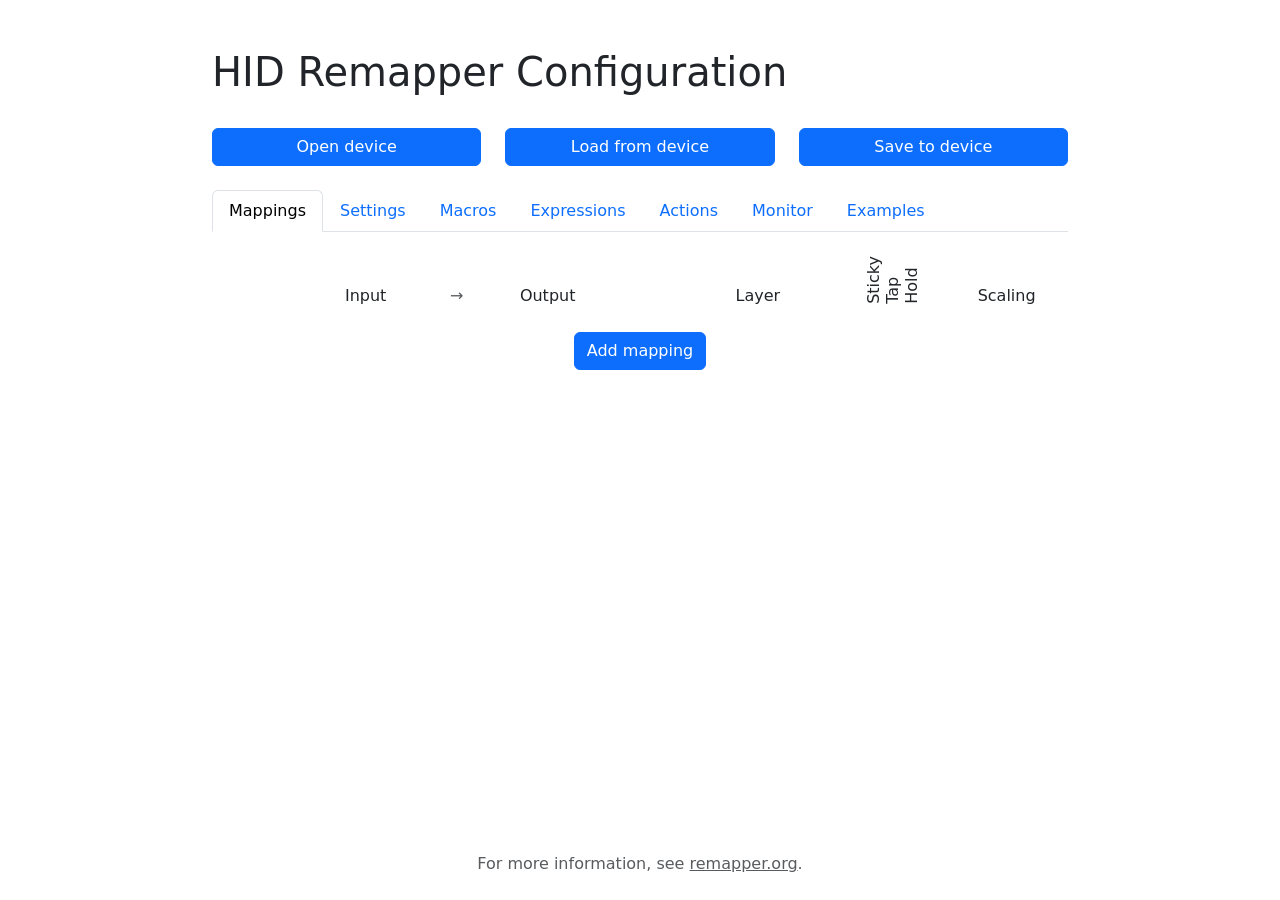
<file: config-tool-web/index.html>
<!doctype html>
<html style="scrollbar-gutter: stable both-edges;">

<head>
    <meta charset="utf-8">
    <meta name="viewport" content="width=device-width, initial-scale=1">
    <link href="https://cdn.jsdelivr.net/npm/bootstrap@5.1.3/dist/css/bootstrap.min.css" rel="stylesheet" integrity="sha384-1BmE4kWBq78iYhFldvKuhfTAU6auU8tT94WrHftjDbrCEXSU1oBoqyl2QvZ6jIW3" crossorigin="anonymous">
    <title>HID Remapper Configuration</title>
    <script src="https://cdn.jsdelivr.net/npm/bootstrap@5.1.3/dist/js/bootstrap.min.js" integrity="sha384-QJHtvGhmr9XOIpI6YVutG+2QOK9T+ZnN4kzFN1RtK3zEFEIsxhlmWl5/YESvpZ13" crossorigin="anonymous"></script>
    <script src="code.js" type="module"></script>
    </script>
</head>

<body>

    <div class="container d-flex flex-column" style="min-width: 880px; max-width: 880px; min-height: 100vh;">

        <h1 class="mt-sm-5 mt-3">HID Remapper Configuration</h1>

        <div class="row my-4">
            <div class="col">
                <button id="open_device" type="button" class="btn btn-primary w-100">Open device</button>
            </div>
            <div class="col">
                <button id="load_from_device" type="button" class="btn btn-primary w-100">Load from device</button>
            </div>
            <div class="col">
                <button id="save_to_device" type="button" class="btn btn-primary w-100 position-relative">
                    <span id="save_to_device_checkmark" class="position-absolute top-0 start-100 translate-middle badge bg-success rounded-pill hub_port_badge d-none">&check;</span>
                    <span>Save to device</span>
                </button>
            </div>
        </div>

        <div id="error" class="alert alert-danger d-none"></div>

        <div class="nav nav-tabs" id="nav-tab" role="tablist">
            <button class="nav-link active" id="nav-mappings-tab" data-bs-toggle="tab" data-bs-target="#nav-mappings" type="button" role="tab">Mappings</button>
            <button class="nav-link" id="nav-settings-tab" data-bs-toggle="tab" data-bs-target="#nav-settings" type="button" role="tab">Settings</button>
            <button class="nav-link" id="nav-macros-tab" data-bs-toggle="tab" data-bs-target="#nav-macros" type="button" role="tab">Macros</button>
            <button class="nav-link" id="nav-expressions-tab" data-bs-toggle="tab" data-bs-target="#nav-expressions" type="button" role="tab">Expressions</button>
            <button class="nav-link" id="nav-actions-tab" data-bs-toggle="tab" data-bs-target="#nav-actions" type="button" role="tab">Actions</button>
            <button class="nav-link" id="nav-monitor-tab" data-bs-toggle="tab" data-bs-target="#nav-monitor" type="button" role="tab">Monitor</button>
            <button class="nav-link" id="nav-examples-tab" data-bs-toggle="tab" data-bs-target="#nav-examples" type="button" role="tab">Examples</button>
        </div>

        <div class="tab-content flex-grow-1">

            <div class="tab-pane active" id="nav-mappings" role="tabpanel" tabindex="0">

                <div class="row pb-2 mt-3" style="overflow-x: auto;">
                    <div>
                        <div class="row my-2 align-items-end">
                            <div class="col-1"></div>
                            <div class="col-5 text-center">
                                <div class="d-flex gap-1 align-items-center">
                                    <div class="w-50 text-center"><a href="#" id="input-column-header" class="text-decoration-none text-reset d-block">Input</a></div>
                                    <span class="text-muted">&rarr;</span>
                                    <div class="w-50 text-center"><a href="#" id="output-column-header" class="text-decoration-none text-reset d-block">Output</a></div>
                                </div>
                            </div>
                            <div class="col-4">
                                <div class="d-flex align-items-end">
                                    <div class="flex-fill text-center"><a href="#" id="layer-column-header" class="text-decoration-none text-reset d-block">Layer</a></div>
                                    <div class="text-start pt-1" style="writing-mode: vertical-rl; transform: rotate(180deg); line-height: 1.2em;">Sticky<br>Tap<br>Hold</div>
                                </div>
                            </div>
                            <div class="col-2 text-center">Scaling</div>
                        </div>

                        <div id="mappings">
                        </div>
                    </div>
                </div>

                <div class="text-center mt-2 mb-3">
                    <button id="add_mapping" type="button" class="btn btn-primary">Add mapping</button>
                </div>

            </div>

            <div class="tab-pane" id="nav-settings" role="tabpanel" tabindex="0">

                <div class="row mt-4">
                    <div class="col-4 text-end">
                        Unmapped inputs passthrough on layer
                    </div>
                    <div class="col-8">
                        <div class="form-check form-check-inline">
                            <input type="checkbox" id="unmapped_passthrough_checkbox0" class="form-check-input">
                            <label for="unmapped_passthrough_checkbox0" class="form-check-label">0</label>
                        </div>
                        <div class="form-check form-check-inline">
                            <input type="checkbox" id="unmapped_passthrough_checkbox1" class="form-check-input">
                            <label for="unmapped_passthrough_checkbox1" class="form-check-label">1</label>
                        </div>
                        <div class="form-check form-check-inline">
                            <input type="checkbox" id="unmapped_passthrough_checkbox2" class="form-check-input">
                            <label for="unmapped_passthrough_checkbox2" class="form-check-label">2</label>
                        </div>
                        <div class="form-check form-check-inline">
                            <input type="checkbox" id="unmapped_passthrough_checkbox3" class="form-check-input">
                            <label for="unmapped_passthrough_checkbox3" class="form-check-label">3</label>
                        </div>
                        <div class="form-check form-check-inline">
                            <input type="checkbox" id="unmapped_passthrough_checkbox4" class="form-check-input">
                            <label for="unmapped_passthrough_checkbox4" class="form-check-label">4</label>
                        </div>
                        <div class="form-check form-check-inline">
                            <input type="checkbox" id="unmapped_passthrough_checkbox5" class="form-check-input">
                            <label for="unmapped_passthrough_checkbox5" class="form-check-label">5</label>
                        </div>
                        <div class="form-check form-check-inline">
                            <input type="checkbox" id="unmapped_passthrough_checkbox6" class="form-check-input">
                            <label for="unmapped_passthrough_checkbox6" class="form-check-label">6</label>
                        </div>
                        <div class="form-check form-check-inline">
                            <input type="checkbox" id="unmapped_passthrough_checkbox7" class="form-check-input">
                            <label for="unmapped_passthrough_checkbox7" class="form-check-label">7</label>
                        </div>
                    </div>
                </div>
                <div class="row mt-3">
                    <div class="col-4 text-end">
                        <label for="partial_scroll_timeout_input" class="col-form-label">Partial scroll timeout</label>
                    </div>
                    <div class="col-auto">
                        <div class="input-group">
                            <input type="number" id="partial_scroll_timeout_input" class="form-control text-end" style="max-width: 100px;">
                            <span class="input-group-text">ms</span>
                        </div>
                    </div>
                </div>
                <div class="row mt-3">
                    <div class="col-4 text-end">
                        <label for="tap_hold_threshold_input" class="col-form-label">Tap-hold threshold</label>
                    </div>
                    <div class="col-auto">
                        <div class="input-group">
                            <input type="number" id="tap_hold_threshold_input" class="form-control text-end" style="max-width: 100px;">
                            <span class="input-group-text">ms</span>
                        </div>
                    </div>
                </div>
                <div class="row mt-3">
                    <div class="col-4 text-end">
                        <label for="gpio_debounce_time_input" class="col-form-label">GPIO debounce time</label>
                    </div>
                    <div class="col-auto">
                        <div class="input-group">
                            <input type="number" id="gpio_debounce_time_input" class="form-control text-end" style="max-width: 100px;">
                            <span class="input-group-text">ms</span>
                        </div>
                    </div>
                </div>
                <div class="row mt-3">
                    <div class="col-4 text-end">
                        <label for="macro_entry_duration_input" class="col-form-label">Macro step duration</label>
                    </div>
                    <div class="col-auto">
                        <div class="input-group">
                            <input type="number" min="1" max="256" id="macro_entry_duration_input" class="form-control text-end" style="max-width: 100px;">
                            <span class="input-group-text">ms</span>
                        </div>
                    </div>
                </div>
                <div class="row mt-3">
                    <div class="col-4 text-end">
                        <label for="interval_override_dropdown" class="col-form-label">Override polling rate</label>
                    </div>
                    <div class="col-auto">
                        <select class="form-select" id="interval_override_dropdown">
                            <option value="0">don't override</option>
                            <option value="16">62.5 Hz</option>
                            <option value="8">125 Hz</option>
                            <option value="4">250 Hz</option>
                            <option value="2">500 Hz</option>
                            <option value="1">1000 Hz</option>
                        </select>
                    </div>
                </div>
                <div class="row mt-3">
                    <div class="col-4 text-end">
                        <label for="our_descriptor_number_dropdown" class="col-form-label">Emulated device type</label>
                    </div>
                    <div class="col-auto">
                        <select class="form-select" id="our_descriptor_number_dropdown">
                            <option value="0">Mouse and keyboard</option>
                            <option value="1">Absolute mouse and keyboard</option>
                            <option value="2">Switch gamepad</option>
                            <option value="3">PS4 arcade stick</option>
                            <option value="4">Stadia controller</option>
                            <option value="5">XAC/Flex compatible</option>
                        </select>
                    </div>
                </div>
                <div class="row mt-3">
                    <div class="col-4 text-end">
                        <label for="input_labels_dropdown" class="col-form-label">Input labels</label>
                    </div>
                    <div class="col-auto">
                        <select class="form-select" id="input_labels_dropdown">
                            <option value="0">mouse</option>
                            <option value="1">gamepad</option>
                        </select>
                    </div>
                </div>
                <div class="row mt-3">
                    <div class="col-4 text-end">
                        <label for="gpio_output_mode_dropdown" class="col-form-label">GPIO output mode</label>
                    </div>
                    <div class="col-auto">
                        <select class="form-select" id="gpio_output_mode_dropdown">
                            <option value="0">0=low, 1=high</option>
                            <option value="1">0=high impedance, 1=low</option>
                        </select>
                    </div>
                </div>
                <div class="row mt-3">
                    <div class="col-4 text-end">
                        <label for="ignore_auth_dev_inputs_checkbox" class="col-form-label">Ignore auth device inputs</label>
                    </div>
                    <div class="col-auto">
                        <input type="checkbox" id="ignore_auth_dev_inputs_checkbox" class="form-check-input align-middle">
                    </div>
                </div>
                <div class="row mt-3">
                    <div class="col-4 text-end">
                        <label for="normalize_gamepad_inputs_checkbox" class="col-form-label">Normalize gamepad inputs</label>
                    </div>
                    <div class="col-auto">
                        <input type="checkbox" id="normalize_gamepad_inputs_checkbox" class="form-check-input align-middle">
                    </div>
                </div>
                <div class="row mt-3">
                    <p><em>Changes to the emulated device type become active after disconnecting and reconnecting HID Remapper.</em></p>
                    <p><em>Changes to gamepad input normalization are applied after re-plugging the device or HID Remapper.</em></p>
                </div>

                <h5 class="mt-4">Custom usages</h5>

                <div id="quirks_container">

                </div>
                <div class="mt-4">
                    <button id="add_quirk" type="button" class="btn btn-primary">Add usage</button>
                </div>

                <div class="row mt-3">
                    <em>If both Vendor ID and Product ID are zero, usage applies to all interfaces on all devices.<br>
                    Set size to zero to remove an existing usage.<br>
                    Custom usages are only applied after re-plugging the device or HID Remapper.</em>
                </div>
            </div>

            <div class="tab-pane" id="nav-macros" role="tabpanel" tabindex="0">

                <div class="accordion mt-4" id="macros_container">

                </div>

            </div>

            <div class="tab-pane" id="nav-expressions" role="tabpanel" tabindex="0">

                <div class="mt-4" id="expressions_container">

                </div>

                <div class="row mt-4">
                    <em>Expression /* comments */ are not saved to device, but they are preserved in exported JSON files.</em>
                </div>
            </div>

            <div class="tab-pane" id="nav-actions" role="tabpanel" tabindex="0">

                <div class="row mt-4">
                    <div class="col-4">
                        <button id="download_json" type="button" class="btn btn-primary w-100">Export JSON</button>
                    </div>
                    <div class="col-4">
                        <button id="upload_json" type="button" class="btn btn-primary w-100">Import JSON</button>
                    </div>
                </div>

                <div class="row mt-4">
                    <div class="col-4">
                        <button id="flash_firmware" type="button" class="btn btn-primary w-100">Flash firmware</button>
                    </div>
                    <div class="col-4" id="flash_b_side_container">
                        <button id="flash_b_side" type="button" class="btn btn-primary w-100">Flash B side</button>
                    </div>
                </div>

                <div class="row mt-4">
                    <div class="col-4 d-none" id="pair_new_device_container">
                        <button id="pair_new_device" type="button" class="btn btn-primary w-100">Pair new device</button>
                    </div>
                    <div class="col-4 d-none" id="clear_bonds_container">
                        <button id="clear_bonds" type="button" class="btn btn-primary w-100">Forget all devices</button>
                    </div>
                </div>

            </div>

            <div class="tab-pane" id="nav-monitor" role="tabpanel" tabindex="0">

                <p class="mt-4">Interact with the device connected to HID Remapper to see what usage codes it generates.</p>

                <div>
                    <button id="monitor_clear" type="button" class="btn btn-primary">Clear</button>
                </div>

                <div id="monitor_header" class="row p-1 mt-4 mb-2 d-none">
                    <div class="col-1 text-center"></div>
                    <div class="col-2 text-center monitor_usage">Usage</div>
                    <div class="col-3 text-center monitor_readable_name"></div>
                    <div class="col-2 text-center monitor_last_value">Last value</div>
                    <div class="col-2 text-center monitor_min_value">Min value</div>
                    <div class="col-2 text-center monitor_max_value">Max value</div>
                </div>

                <div id="monitor_container">
                </div>

            </div>

            <div class="tab-pane" id="nav-examples" role="tabpanel" tabindex="0">

                <ul id="examples" class="mt-4 list-group">

                </ul>

            </div>

        </div>

        <div class="text-center text-muted mt-4 mb-4">
            For more information, see <a class="text-reset" href="https://www.remapper.org/">remapper.org</a>.
        </div>

    </div>

    <template id="mapping_template">
        <div class="row mb-1 mapping_container align-items-center">
            <div class="col-1"><button type="button" class="btn btn-primary delete_button">×</button></div>
            <div class="col-5">
                <div class="d-flex gap-1 align-items-center">
                    <button type="button" class="btn btn-primary w-50 source_button position-relative">
                        <span class="position-absolute top-50 start-0 translate-middle badge bg-info rounded-pill hub_port_badge">0</span>
                        <span class="button_label">source</span>
                    </button>
                    <span class="text-muted">&rarr;</span>
                    <button type="button" class="btn btn-primary w-50 target_button position-relative">
                        <span class="position-absolute top-50 start-0 translate-middle badge bg-info rounded-pill hub_port_badge">0</span>
                        <span class="button_label">target</span>
                    </button>
                </div>
            </div>
            <div class="col-4">
                <div class="d-flex lh-1 text-center">
                    <div class="flex-fill row gx-1 justify-content-center me-3">
                        <div class="col-auto">
                            <input class="form-check-input layer_checkbox0" type="checkbox" value="">
                            <br><span class="text-muted small">0</span>
                        </div>
                        <div class="col-auto">
                            <input class="form-check-input layer_checkbox1" type="checkbox" value="">
                            <br><span class="text-muted small">1</span>
                        </div>
                        <div class="col-auto">
                            <input class="form-check-input layer_checkbox2" type="checkbox" value="">
                            <br><span class="text-muted small">2</span>
                        </div>
                        <div class="col-auto">
                            <input class="form-check-input layer_checkbox3" type="checkbox" value="">
                            <br><span class="text-muted small">3</span>
                        </div>
                        <div class="col-auto">
                            <input class="form-check-input layer_checkbox4" type="checkbox" value="">
                            <br><span class="text-muted small">4</span>
                        </div>
                        <div class="col-auto">
                            <input class="form-check-input layer_checkbox5" type="checkbox" value="">
                            <br><span class="text-muted small">5</span>
                        </div>
                        <div class="col-auto">
                            <input class="form-check-input layer_checkbox6" type="checkbox" value="">
                            <br><span class="text-muted small">6</span>
                        </div>
                        <div class="col-auto">
                            <input class="form-check-input layer_checkbox7" type="checkbox" value="">
                            <br><span class="text-muted small">7</span>
                        </div>
                    </div>
                    <div class="row gx-1">
                        <div class="col-auto ms-1" title="Sticky">
                            <input class="form-check-input sticky_checkbox" type="checkbox" value="">
                            <br><span class="text-muted small">S</span>
                        </div>
                        <div class="col-auto" title="Tap">
                            <input class="form-check-input tap_checkbox" type="checkbox" value="">
                            <br><span class="text-muted small">T</span>
                        </div>
                        <div class="col-auto" title="Hold">
                            <input class="form-check-input hold_checkbox" type="checkbox" value="">
                            <br><span class="text-muted small">H</span>
                        </div>
                    </div>
                </div>
            </div>
            <div class="col-2"><input class="form-control scaling_input text-end" type="number"></div>
        </div>
    </template>

    <template id="usage_button_template">
        <button type="button" class="btn btn-primary usage_button m-1"></button>
    </template>

    <template id="example_template">
        <li class="list-group-item border border-0"><a class="text-muted" href="javascript:void(0);"></a></li>
    </template>

    <template id="macro_template">
        <div class="accordion-item" id="macro_N">
            <h2 class="accordion-header">
                <button class="accordion-button collapsed" type="button" data-bs-toggle="collapse" data-bs-target="#collapse_X">
                    <span class="macro_name flex-shrink-0">Macro N</span>
                    <span class="macro_preview text-muted px-3 flex-fill text-truncate"></span>
                </button>
            </h2>
            <div id="collapse_X" class="accordion-collapse collapse" data-bs-parent="#macros_container">
                <div class="accordion-body">
                    <div class="macro_entries">
                    </div>
                    <div class="mt-1">
                        <button type="button" class="add_macro_entry btn btn-outline-primary">+</button>
                    </div>
                </div>
            </div>
        </div>
    </template>

    <template id="macro_entry_template">
        <div class="macro_entry row g-1 mt-1">

            <div class="add_item_container col-auto">
                <button type="button" class="add_macro_item btn btn-outline-primary">+</button>
            </div>
        </div>
    </template>

    <template id="macro_item_template">
        <div class="btn-group macro_item col-auto">
            <button type="button" class="delete_macro_item btn btn-primary">×</button>
            <button type="button" class="macro_item_usage btn btn-primary" data-hid-usage="0x00000000">
                <span class="button_label">Nothing</span>
            </button>
        </div>
    </template>

    <template id="expression_template">
        <div class="mb-3">
            <label class="form-label expression_label">Expression</label>
            <textarea type="text" class="form-control expression_input font-monospace" rows="1" spellcheck="false"></textarea>
        </div>
    </template>

    <template id="monitor_template">
        <div class="row monitor_row p-1 my-2 rounded">
            <div class="col-1"><button type="button" title="map this" class="btn btn-sm btn-primary map_this_button" style="padding: 0rem 0.4rem;">+</button></div>
            <div class="col-2 text-center monitor_usage position-relative">
                <span class="position-absolute top-50 start-0 translate-middle badge bg-info rounded-pill hub_port_badge">0</span>
                <span class="font-monospace usage_label"></span>
            </div>
            <div class="col-3 text-center monitor_readable_name"></div>
            <div class="col-2 text-end monitor_last_value"></div>
            <div class="col-2 text-end monitor_min_value"></div>
            <div class="col-2 text-end monitor_max_value"></div>
        </div>
    </template>

    <template id="quirk_template">
        <div>
            <div class="row">
                <div class="col-1 pt-3">
                    <button type="button" class="btn btn-primary delete_button">×</button>
                </div>
                <div class="col-3">
                    <label class="col-form-label">Vendor ID</label>
                    <div class="input-group">
                        <span class="input-group-text">0x</span>
                        <input type="text" class="form-control vendor_id_input text-end">
                    </div>
                </div>
                <div class="col-3">
                    <label class="col-form-label">Product ID</label>
                    <div class="input-group">
                        <span class="input-group-text">0x</span>
                        <input type="text" class="form-control product_id_input text-end">
                    </div>
                </div>
                <div class="col-2">
                    <label class="col-form-label">Interface</label>
                    <input type="number" min="0" max="255" class="form-control interface_input text-end">
                </div>
                <div class="col-2">
                    <label class="col-form-label">Report ID</label>
                    <input type="number" min="0" max="255" class="form-control report_id_input text-end">
                </div>
            </div>
            <div class="row mb-4">
                <div class="col-1">
                </div>
                <div class="col-3 pt-4">
                    <div class="form-check">
                        <input class="form-check-input relative_checkbox" type="checkbox" value="">
                        <label class="form-check-label relative_checkbox_label">Relative</label>
                    </div>
                    <div class="form-check">
                        <input class="form-check-input signed_checkbox" type="checkbox" value="">
                        <label class="form-check-label signed_checkbox_label">Signed</label>
                    </div>
                </div>
                <div class="col-3">
                    <label class="col-form-label">Usage</label>
                    <div class="input-group">
                        <span class="input-group-text">0x</span>
                        <input type="text" class="form-control usage_input text-end">
                    </div>
                </div>
                <div class="col-2">
                    <label class="col-form-label">Size</label>
                    <input type="number" min="0" max="32" class="form-control size_input text-end">
                </div>
                <div class="col-2">
                    <label class="col-form-label">Position</label>
                    <input type="number" min="0" max="511" class="form-control bitpos_input text-end">
                </div>
            </div>
        </div>
    </template>

    <div id="source_usage_modal" class="modal fade" tabindex="-1">
        <div class="modal-dialog modal-lg modal-dialog-scrollable">
            <div class="modal-content">
                <div class="modal-header">
                    <h5 class="modal-title usage_modal_title">Select input</h5>
                    <button type="button" class="btn-close" data-bs-dismiss="modal" aria-label="Close"></button>
                </div>
                <div class="modal-body" style="overflow-y: scroll;">
                    <div class="row hub_port_container">
                        <div class="col-auto">
                            <label for="source_port_dropdown" class="col-form-label">Port</label>
                        </div>
                        <div class="col-auto">
                            <select class="form-select hub_port_dropdown" id="source_port_dropdown">
                                <option value="0">all</option>
                                <option value="1">1</option>
                                <option value="2">2</option>
                                <option value="3">3</option>
                                <option value="4">4</option>
                                <option value="5">5</option>
                                <option value="6">6</option>
                                <option value="7">7</option>
                                <option value="8">8</option>
                                <option value="9">9</option>
                                <option value="10">10</option>
                                <option value="11">11</option>
                                <option value="12">12</option>
                                <option value="13">13</option>
                                <option value="14">14</option>
                                <option value="15">15</option>
                            </select>
                        </div>
                        <div class="col">
                        </div>
                        <div class="col-auto">
                            <label for="input_labels_modal_dropdown" class="col-form-label">Input labels</label>
                        </div>
                        <div class="col-auto">
                            <select class="form-select" id="input_labels_modal_dropdown">
                                <option value="0">mouse</option>
                                <option value="1">gamepad</option>
                            </select>
                        </div>
                        <div class="col">
                        </div>
                        <div class="col-3 position-relative">
                            <span class="position-absolute top-50 start-100 badge bg-success rounded-pill have_preferred_result_checkmark d-none" style="translate: -100% -50%">&check;</span>
                            <input type="text" class="form-control usage_search_box" placeholder="Search">
                        </div>
                    </div>
                    <div class="col mouse_usages mt-3">
                    </div>
                    <div class="col gamepad_usages mt-3">
                    </div>
                    <div class="col keyboard_usages mt-3">
                    </div>
                    <div class="col media_usages mt-3">
                    </div>
                    <div class="col other_usages mt-3">
                    </div>
                    <div class="col extra_usages mt-3">
                    </div>
                </div>
            </div>
        </div>
    </div>

    <div id="target_usage_modal" class="modal fade" tabindex="-1">
        <div class="modal-dialog modal-lg modal-dialog-scrollable">
            <div class="modal-content">
                <div class="modal-header">
                    <h5 class="modal-title usage_modal_title">Select output</h5>
                    <button type="button" class="btn-close" data-bs-dismiss="modal" aria-label="Close"></button>
                </div>
                <div class="modal-body" style="overflow-y: scroll;">
                    <div class="row hub_port_container">
                        <div class="col-auto hub_port_inputs">
                            <label for="target_port_dropdown" class="col-form-label">Port</label>
                        </div>
                        <div class="col-auto hub_port_inputs">
                            <select class="form-select hub_port_dropdown" id="target_port_dropdown">
                                <option value="0">all</option>
                                <option value="1">1</option>
                                <option value="2">2</option>
                                <option value="3">3</option>
                                <option value="4">4</option>
                                <option value="5">5</option>
                                <option value="6">6</option>
                                <option value="7">7</option>
                                <option value="8">8</option>
                                <option value="9">9</option>
                                <option value="10">10</option>
                                <option value="11">11</option>
                                <option value="12">12</option>
                                <option value="13">13</option>
                                <option value="14">14</option>
                                <option value="15">15</option>
                            </select>
                        </div>
                        <div class="col">
                        </div>
                        <div class="col-3 position-relative">
                            <span class="position-absolute top-50 start-100 badge bg-success rounded-pill have_preferred_result_checkmark d-none" style="translate: -100% -50%">&check;</span>
                            <input type="text" class="form-control usage_search_box" placeholder="Search">
                        </div>
                    </div>
                    <div class="col mouse_usages mt-3">
                    </div>
                    <div class="col gamepad_usages mt-3">
                    </div>
                    <div class="col keyboard_usages mt-3">
                    </div>
                    <div class="col media_usages mt-3">
                    </div>
                    <div class="col other_usages mt-3">
                    </div>
                    <div class="col extra_usages mt-3">
                    </div>
                </div>
            </div>
        </div>
    </div>

    <input type="file" class="d-none" id="file_input">

</body>

</html>
</file>
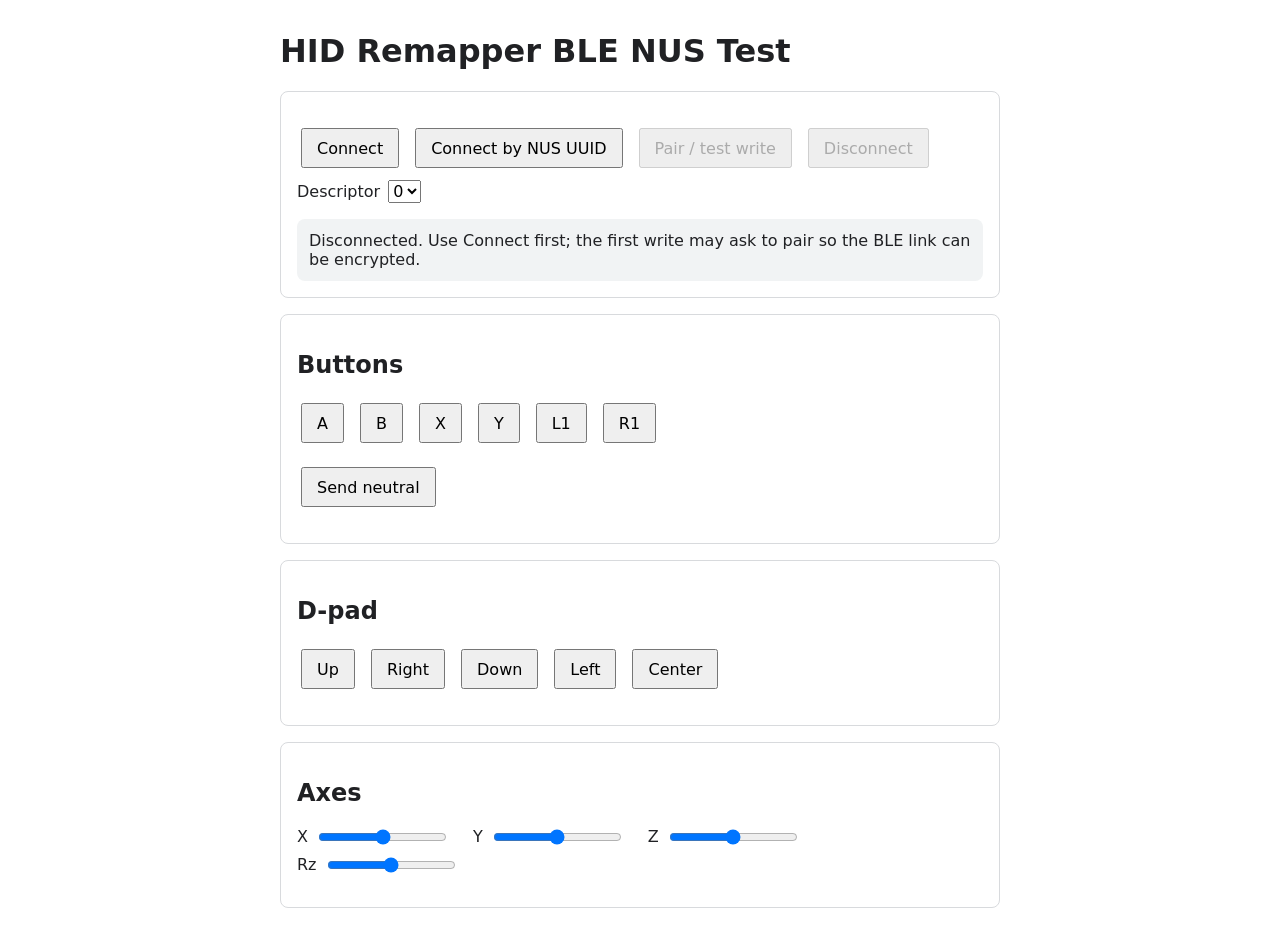
<file: transmitter-ble-web/index.html>
<!doctype html>
<html>
<head>
    <meta charset="utf-8">
    <meta name="viewport" content="width=device-width, initial-scale=1">
    <title>HID Remapper BLE NUS Test</title>
    <script src="code.js" type="module"></script>
    <style>
        body {
            font-family: system-ui, sans-serif;
            max-width: 720px;
            margin: 32px auto;
            padding: 0 16px;
            color: #202124;
        }

        button, input, select {
            font: inherit;
        }

        button {
            min-height: 40px;
            padding: 0 14px;
            margin: 4px;
        }

        .row {
            display: flex;
            flex-wrap: wrap;
            align-items: center;
            gap: 8px;
            margin: 16px 0;
        }

        .panel {
            border: 1px solid #d8dadd;
            border-radius: 8px;
            padding: 16px;
            margin: 16px 0;
        }

        .status {
            padding: 12px;
            border-radius: 8px;
            background: #f1f3f4;
            min-height: 24px;
        }

        label {
            display: inline-flex;
            align-items: center;
            gap: 8px;
            margin-right: 16px;
        }
    </style>
</head>
<body>
    <h1>HID Remapper BLE NUS Test</h1>

    <div class="panel">
        <div class="row">
            <button id="connect">Connect</button>
            <button id="connect-filtered">Connect by NUS UUID</button>
            <button id="pair" disabled>Pair / test write</button>
            <button id="disconnect" disabled>Disconnect</button>
            <label>
                Descriptor
                <select id="descriptor">
                    <option value="0">0</option>
                    <option value="1">1</option>
                    <option value="2">2</option>
                    <option value="3">3</option>
                </select>
            </label>
        </div>
        <div id="status" class="status">Disconnected. Use Connect first; the first write may ask to pair so the BLE link can be encrypted.</div>
    </div>

    <div class="panel">
        <h2>Buttons</h2>
        <div class="row">
            <button data-button="0">A</button>
            <button data-button="1">B</button>
            <button data-button="2">X</button>
            <button data-button="3">Y</button>
            <button data-button="4">L1</button>
            <button data-button="5">R1</button>
        </div>
        <div class="row">
            <button id="neutral">Send neutral</button>
        </div>
    </div>

    <div class="panel">
        <h2>D-pad</h2>
        <div class="row">
            <button data-hat="0">Up</button>
            <button data-hat="2">Right</button>
            <button data-hat="4">Down</button>
            <button data-hat="6">Left</button>
            <button data-hat="15">Center</button>
        </div>
    </div>

    <div class="panel">
        <h2>Axes</h2>
        <div class="row">
            <label>X <input id="axis-x" type="range" min="0" max="255" value="128"></label>
            <label>Y <input id="axis-y" type="range" min="0" max="255" value="128"></label>
            <label>Z <input id="axis-z" type="range" min="0" max="255" value="128"></label>
            <label>Rz <input id="axis-rz" type="range" min="0" max="255" value="128"></label>
        </div>
    </div>
</body>
</html>
</file>
